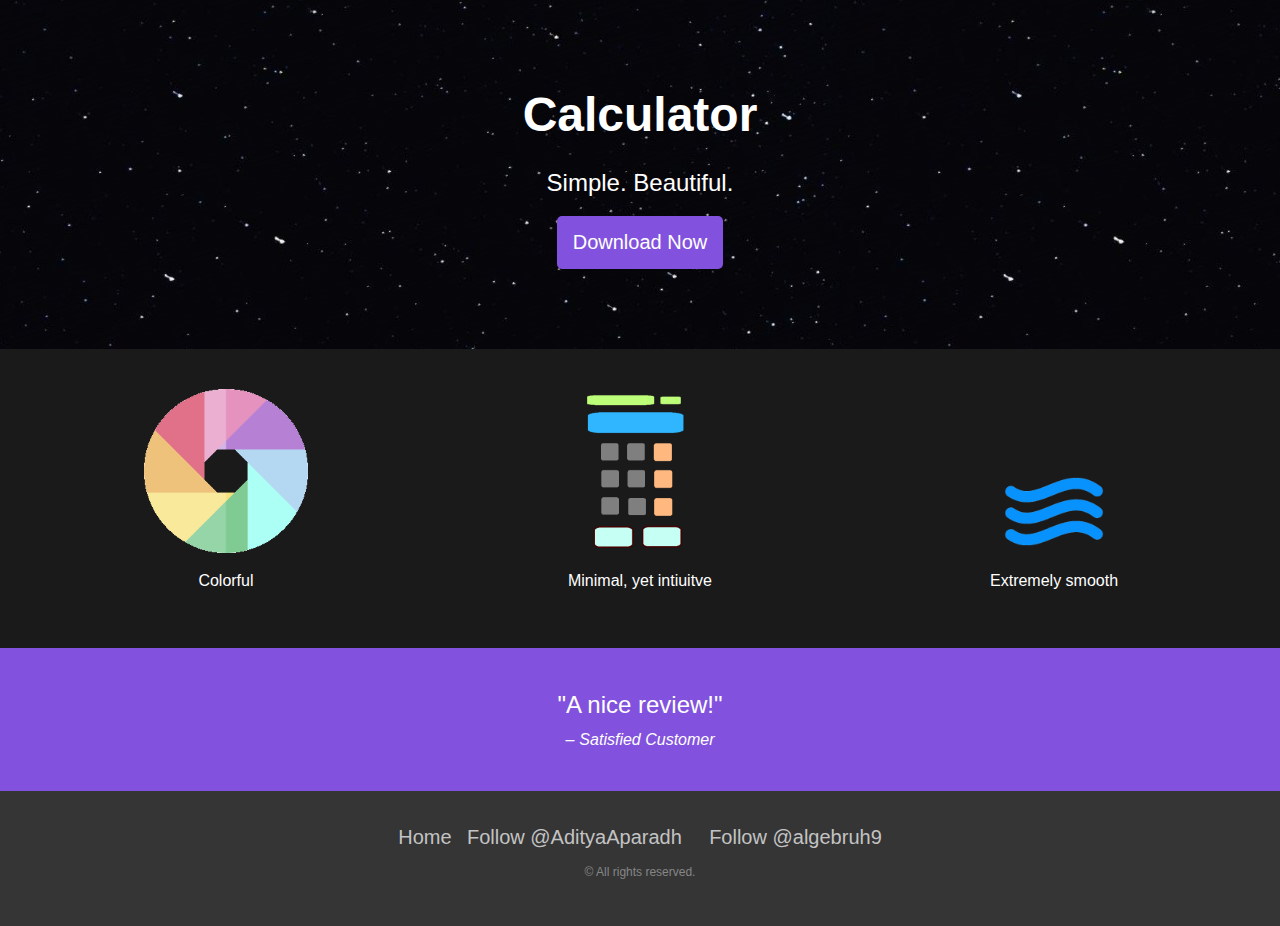
<file: src/index.html>
<html>

<head>
  <title>Calculator</title>
  <link rel="stylesheet" href="main.css">
  <!-- Place this tag in your head or just before your close body tag. -->
<script async defer src="https://buttons.github.io/buttons.js"></script>
</head>

<body>

  <header>
    <div class="container">
      <h1><b>Calculator</b></h1>
      <h2>Simple. Beautiful.</h2>
      <a class="btn" href="assets\Calculator v0.5.1 (nightly).exe" style="text-decoration:none">Download Now</a>
    </div>
  </header>

  <section class="features">

    <div class="container">

      <div class="feature">
        <img src="assets/pallete.png" alt="" />
        <p>Colorful</p>
      </div>

      <div class="feature">
        <img src="assets/calc.png" alt="" />
        <p>Minimal, yet intiuitve</p>
      </div>

      <div class="feature">
        <img src="assets/smooth.png" alt="" />
        <p>Extremely smooth</p>
      </div>

    </div>
  </section>

  <section class="quote">
    <blockquote class="container">
      <p>"A nice review!"</p>
      <cite>Satisfied Customer
      </cite>
    </blockquote>
  </section>
  <footer>
    <div class="container">
      <ul>
        <li><a href="#" >Home</a></li>
        <li><!-- Place this tag where you want the button to render. -->
          <!-- Place this tag where you want the button to render. -->
          <a class="github-button" href="https://github.com/AdityaAparadh" data-color-scheme="no-preference: dark; light: light; dark: dark;" data-size="large" aria-label="Follow @AdityaAparadh on GitHub">Follow @AdityaAparadh</a></li>
        <li><a href="#"><a href="https://twitter.com/algebruh9?ref_src=twsrc%5Etfw" class="twitter-follow-button" data-size="large" data-show-screen-name="false" data-show-count="false">Follow @algebruh9</a><script async src="https://platform.twitter.com/widgets.js" charset="utf-8"></script></a></li>
      </ul>
      <p>&copy; All rights reserved.</p>
    </div>
  </footer>
</body>

</html>
</file>
<file: src/main.css>
body {
    margin: 0;
    padding: 0;
    font-family: 'Open Sans','Helvetica Neue',Helvetica, sans-serif;
    line-height: 1.45;
}
header {
    color: #FFFFFF;

    background-image: url("assets/sky4.jpg");
    padding: 80px 0;
    text-align: center;
}
h1 {
  font-size: 48px;
  margin: 0 0 16px 0;
}
h2 {
  font-weight: 300;
  font-size: 24px;
  margin: 0 0 16px 0;
}
section {
    text-align: center;
    padding: 40px 0;
}
.features {
    background: #1A1A1A;
    color: #FFFFFF;
}
.feature {
    width: 32%;
    display: inline-block;
    font-size:16px;
}
.feature img {
    width:40%;
}
.quote {
    background:#8252DE;
    color:#FFFFFF;
}
.btn {
    display: inline-block;
    color: white;
    font-weight: 500;
    font-size: 20px;
    background: #8252DE;
    border: none;
    border-radius: 5px;
    padding: 12px 16px;
    cursor: pointer;
}
.btn:hover {
    background: #D699FF;
}
blockquote {
    margin: 0;
    padding: 0;
    text-align: center;
}
blockquote p {
    margin: 0 0 5px 0;
    font-size: 24px;
}
blockquote cite {
    font-size: 16px;
    font-style: italic;
}
blockquote cite:before {
    content: '–';
    margin-right: 5px;
}
footer {
    background: #353535;
    padding: 32px 0;
    text-align: center;
    color: #868686;
    font-size: 12px;
}
footer ul {
    margin: 0;
    padding: 0;
    list-style: none;
}
footer li {
    display: inline-block;
}
footer li a {
    padding: 6px;
    font-size: 20px;
    text-decoration: none;
    color: #c3c3c3;
}
footer li a:hover {
    color: white;
}
</file>
